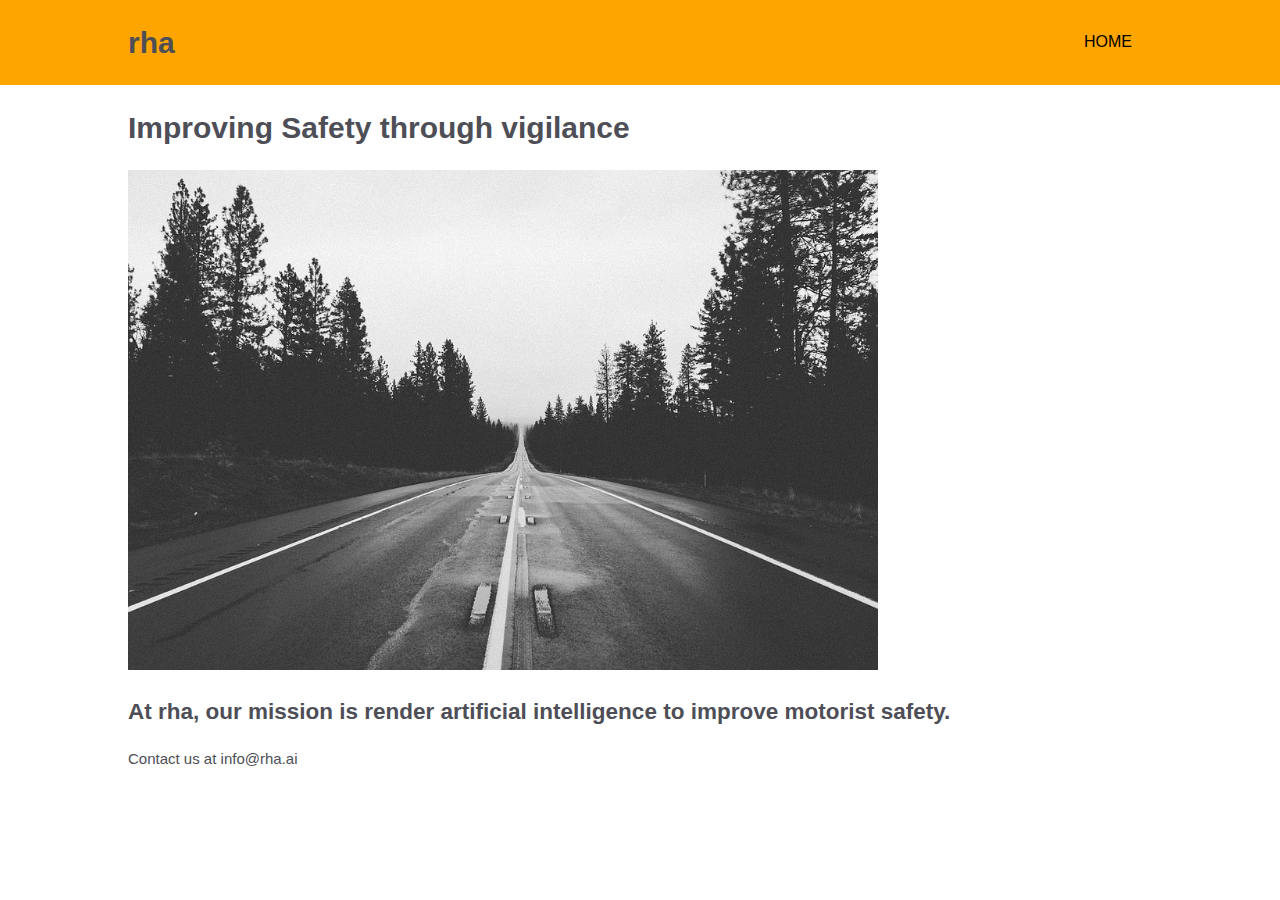
<file: index.html>
<!DOCTYPE html>
<html>
<head>
    <meta charset="utf-8">
<meta name="viewport" content="width=device-width">
<meta name="author" content="Matthew Simiele">
<title> rha | Welcome</title>
<link rel="stylesheet" href="./style.css">
</head>
<body>
    <header>
        <div class="container">
            <div id="branding">
                <h1>rha</h1>
            </div>
            <nav role="navigation">
                <ul>
                    <li class="current"><a href="index.html">Home</a></li>
                </ul>
            </nav>
        </div>
    </header>
    <div class='container'>
        <div id="intro-container">
            <h1>Improving Safety through vigilance</h1>
            <img src='road.jpg' style='width:50em'>
            <h2>At rha, our mission is render artificial intelligence to improve motorist safety.</h2>
			<a>Contact us at info@rha.ai</a>
        </div>
    </div>
    <script src="/main.js"></script>
</body>
</html>
</file>
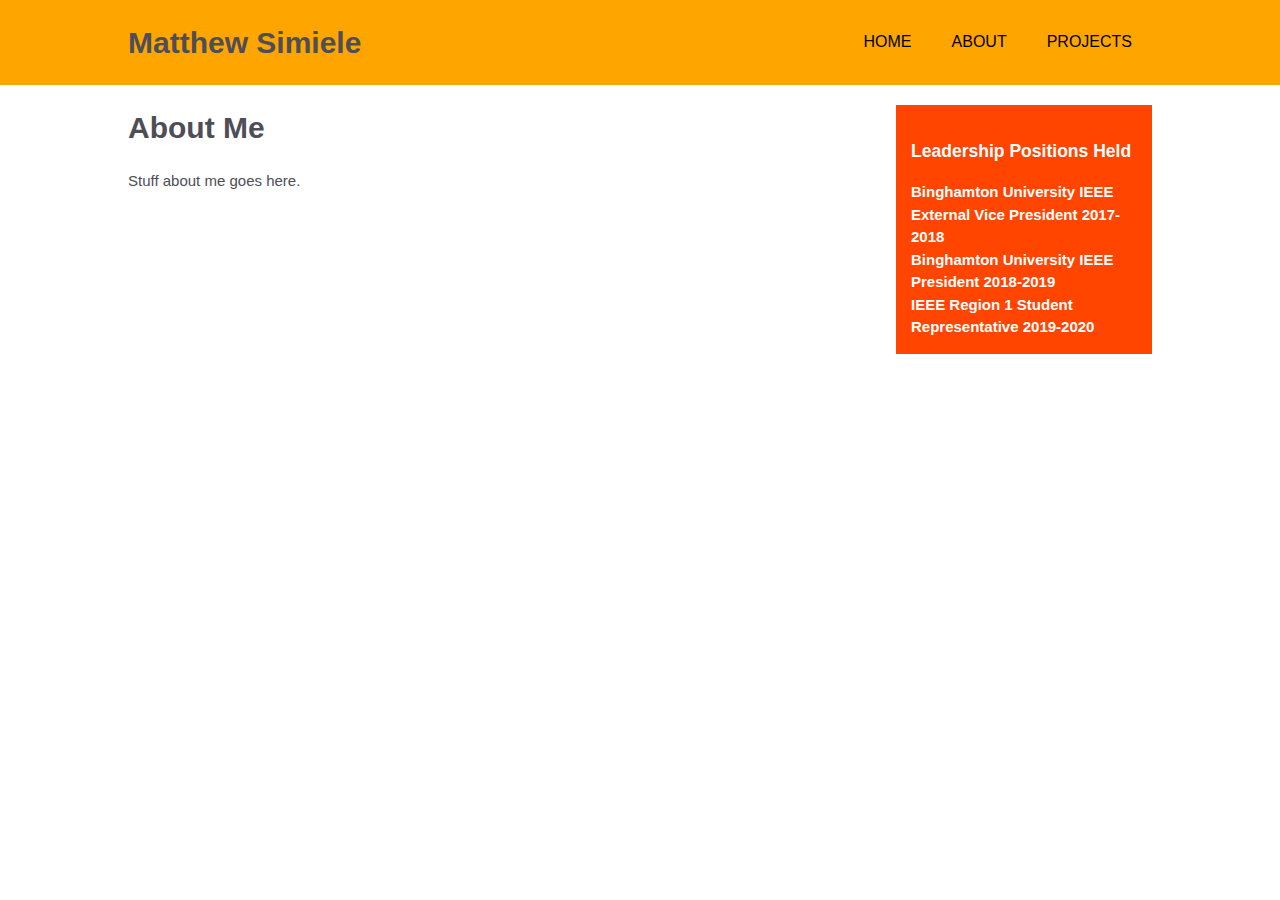
<file: about.html>
<!DOCTYPE html>
<html>
<head>
    <meta charset="utf-8">
<meta name="viewport" content="width=device-width">
<meta name="author" content="Matthew Simiele">
<title> Matthew Simiele | About</title>
<link rel="stylesheet" href="./style.css">
</head>
<body>
    <header>
        <div class="container">
            <div id="branding">
                <h1>Matthew Simiele</h1>
            </div>
            <nav>
                <ul>
                    <li><a href="index.html">Home</a></li>
                    <li class="current"><a href="about.html">About</a></li>
                    <li><a href="Projects.html">Projects</a></li>
                </ul>
            </nav>
        </div>
    </header>


    <section id="main">
        <div class="container">
            <article id="main-col">
                <h1 class="page-title">About Me</h1>
                <p>Stuff about me goes here.</p>
            </article>
            <aside id="sidebar">
                <div class="dark">
                <h3>Leadership Positions Held</h3>
                    <ul>
                        <li><b>Binghamton University IEEE External Vice President 2017-2018</b></li>
                        <li><b>Binghamton University IEEE President 2018-2019</b></li>
                        <li><b>IEEE Region 1 Student Representative 2019-2020</b></li>
                    </ul>
                </div>
            </aside>
        </div>
    </section>
</body>
</html>
</file>
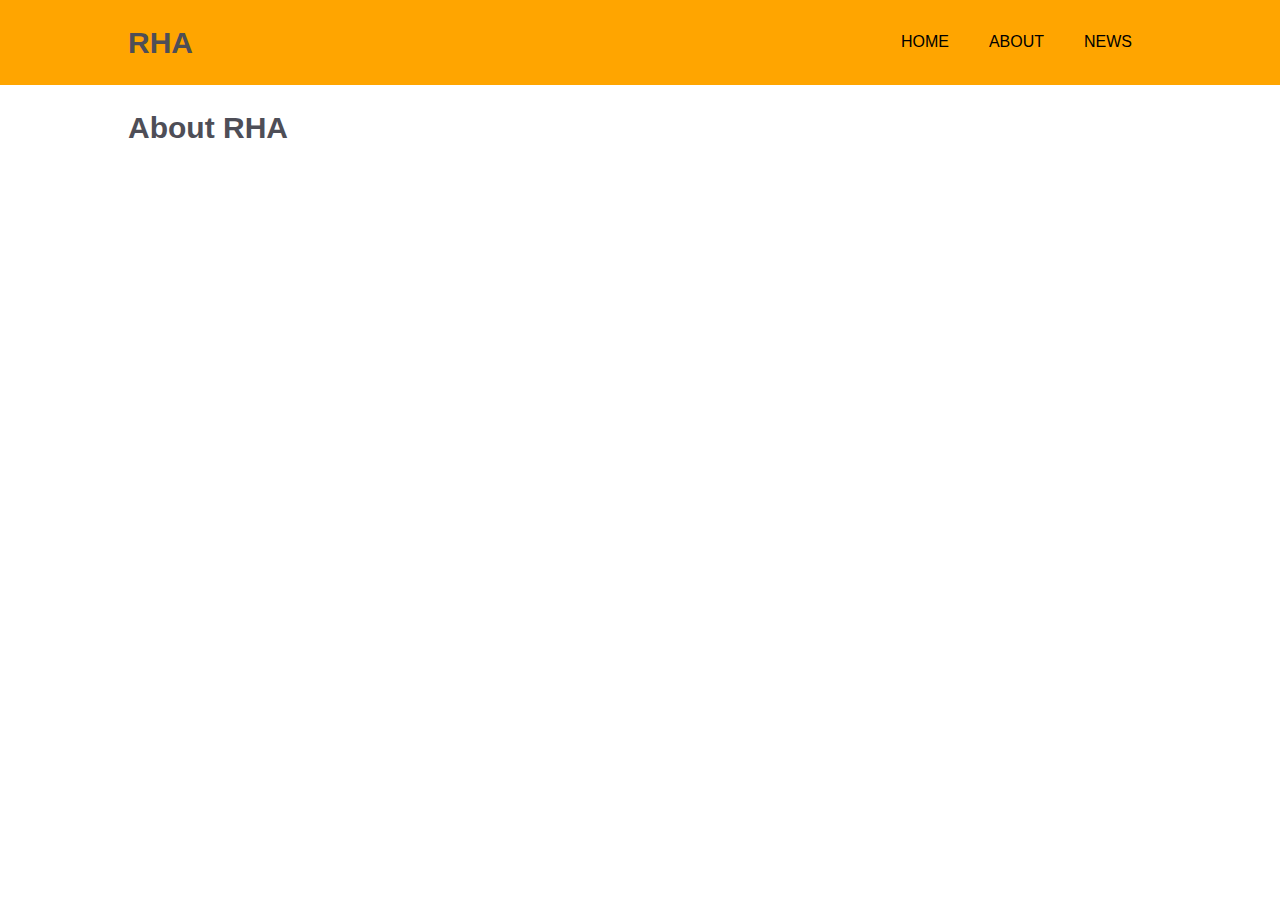
<file: about_company.html>
<!DOCTYPE html>
<html>
<head>
    <meta charset="utf-8">
<meta name="viewport" content="width=device-width">
<meta name="author" content="Matthew Simiele">
<title> RHA | About the Company</title>
<link rel="stylesheet" href="./style.css">
</head>
<body>
    <header>
        <div class="container">
            <div id="branding">
                <h1>RHA</h1>
            </div>
            <nav role="navigation"> 
                <ul>
                    <li><a href="index.html">Home</a></li>
                    <li class="about"><a aria-haspopup="true">About</a>
                        <ul class="dropdown" aria-label="submenu">
                                <li class="current"><a href="about_company.html">About The Company</a></li>
                                <li><a href="about_us.html">About Us</a></li>
                        </ul>
                    </li>
                    <li><a href="news.html">News</a></li>
                </ul>
            </nav>
        </div>
    </header>

    <section id="main">
        <div class="container">
            <article id="main-col">
                <h1 class="page-title">About RHA</h1>
            </article>
        </div>
    </section>

</body>
</html>
</file>
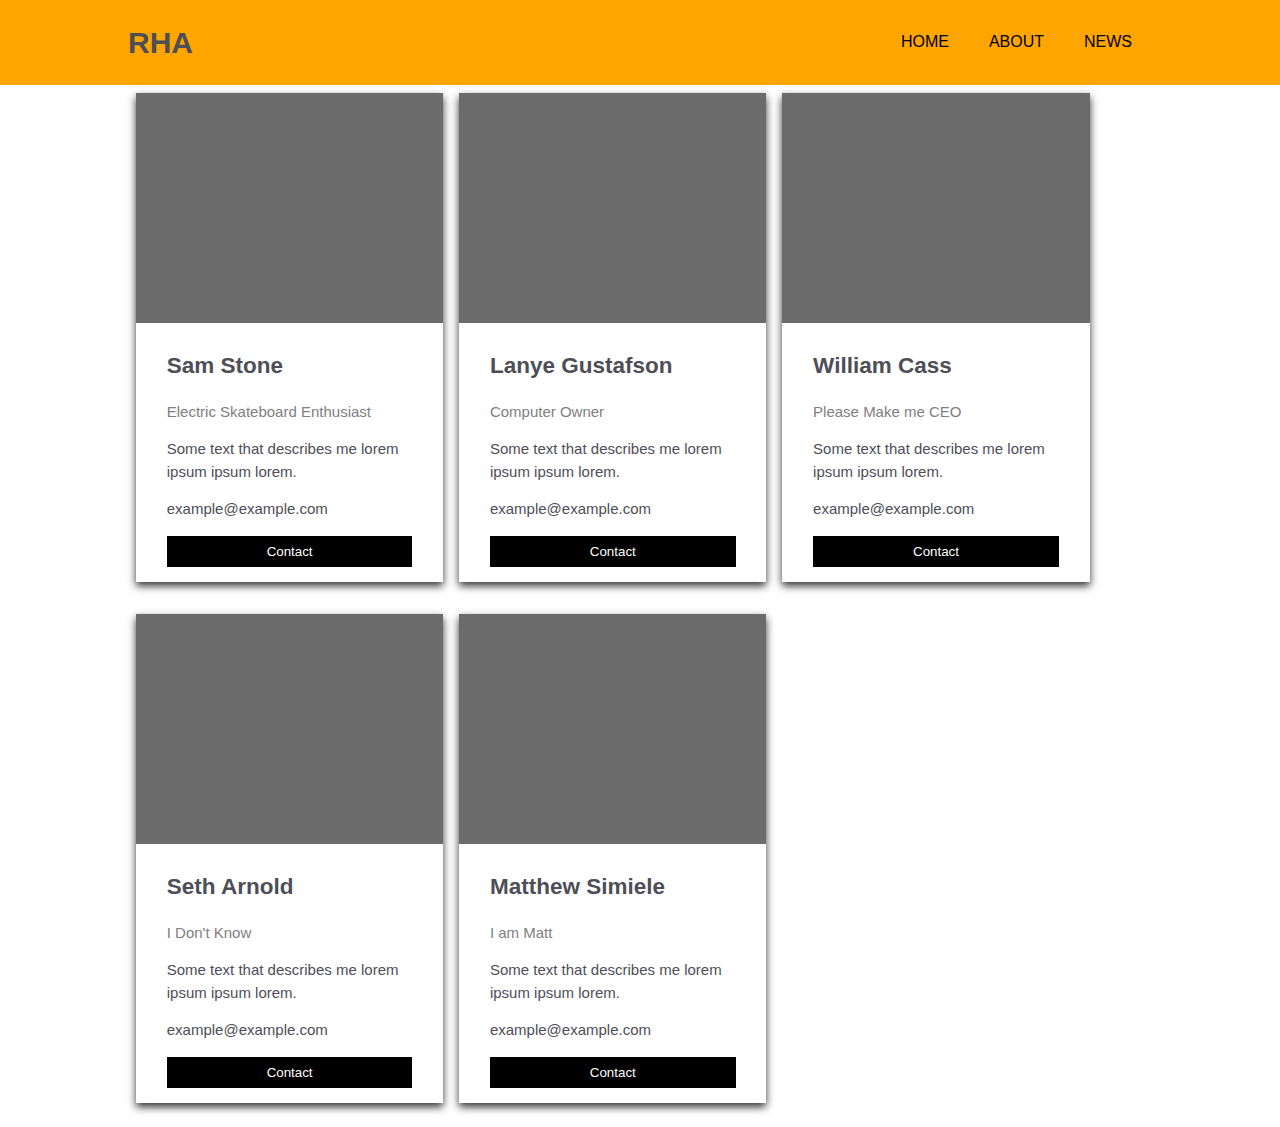
<file: about_us.html>
<!DOCTYPE html>
<html>
<head>
    <meta charset="utf-8">
<meta name="viewport" content="width=device-width">
<meta name="author" content="Matthew Simiele">
<title> RHA | About Us</title>
<link rel="stylesheet" href="./style.css">
</head>
<body>
    <header>
        <div class="container">
            <div id="branding">
                <h1>RHA</h1>
            </div>
            <nav role="navigation">
                <ul>
                    <li><a href="index.html">Home</a></li>
                    <li class="about"><a aria-haspopup="true">About</a>
                        <ul class="dropdown" aria-label="submenu">
                                <li><a href="about_company.html">About The Company</a></li>
                                <li class = "current"><a href="about_us.html">About Us</a></li>
                        </ul>
                    </li>
                    <li><a href="news.html">News</a></li>
                </ul>
            </nav>
        </div>
    </header>

    <div class="container">
    <div class="row">
        <div class="column">
          <div class="card">
            <img src="blank.png" alt="Sam" style="width:100%">
            <div class="container">
              <h2>Sam Stone</h2>
              <p class="title">Electric Skateboard Enthusiast</p>
              <p>Some text that describes me lorem ipsum ipsum lorem.</p>
              <p>example@example.com</p>
              <p><button class="button">Contact</button></p>
            </div>
          </div>
        </div>
      
        <div class="column">
          <div class="card">
            <img src="blank.png" alt="Lanye" style="width:100%">
            <div class="container">
              <h2>Lanye Gustafson</h2>
              <p class="title">Computer Owner</p>
              <p>Some text that describes me lorem ipsum ipsum lorem.</p>
              <p>example@example.com</p>
              <p><button class="button">Contact</button></p>
            </div>
          </div>
        </div>
      
        <div class="column">
          <div class="card">
            <img src="blank.png" alt="Will" style="width:100%">
            <div class="container">
              <h2>William Cass</h2>
              <p class="title">Please Make me CEO</p>
              <p>Some text that describes me lorem ipsum ipsum lorem.</p>
              <p>example@example.com</p>
              <p><button class="button">Contact</button></p>
            </div>
          </div>
        </div>
      </div>

      <div class="row">
        <div class="column">
          <div class="card">
            <img src="blank.png" alt="Seth" style="width:100%">
            <div class="container">
              <h2>Seth Arnold</h2>
              <p class="title">I Don't Know</p>
              <p>Some text that describes me lorem ipsum ipsum lorem.</p>
              <p>example@example.com</p>
              <p><button class="button">Contact</button></p>
            </div>
          </div>
        </div>
      
        <div class="column">
          <div class="card">
            <img src="blank.png" alt="Matthew" style="width:100%">
            <div class="container">
              <h2>Matthew Simiele</h2>
              <p class="title">I am Matt</p>
              <p>Some text that describes me lorem ipsum ipsum lorem.</p>
              <p>example@example.com</p>
              <p><button class="button">Contact</button></p>
            </div>
          </div>
        </div>
      </div>
    </div>


</body>
</html>
</file>
<file: style.css>
html {
    color:rgb(78, 78, 87);
}
body{
    font: 15px/1.5 "Trebuchet MS", sans-serif;
    padding: 0;
    margin: 0;
    background: #ffffff;
    
}
/* Global */
.container{
    width: 80%;
    margin: auto;
    overflow: visible;
    float: center;
}

ul{
    margin: 0;
    padding: 0;
    list-style-type: none;
}

.dark{
    padding: 15px;
    background: #FF4500;
    color: #ffffff;
    margin-top: 10px;
    margin-bottom: 10px; 
}

/* Header */
header{
    background: #ffa500;
    color: #000000;
    padding-top: 20px;
    min-height: 65px;
    border-bottom: #9e9fae;
}

header a{
    color: #000000;
    text-decoration: none;
    text-transform: uppercase;
    font-size: 16px;
}

header #branding{
    float: left;
}

header #branding h1{
    margin: 0;
    color:rgb(78, 78, 87);
}

header nav{
    float: right;
    margin-top: 0px;
}

header nav li {
    background: #ffa500;
    display: block;
    float: left;
    padding: 10px 20px;
    position: relative;
    text-decoration: none;
    transition-duration: 0.5s;
}
    
header nav li a {
    
}
  
header nav li:hover {
    background: red;
    cursor: pointer;
}
  
header nav ul li ul {
    background: orange;
    visibility: hidden;
    opacity: 0;
    min-width: 5rem;
    position: absolute;
    transition: all 0.5s ease;
    margin-top: 10px;
    left: 0;
    display: none;
}
  
header nav ul li:hover > ul,
header nav ul li ul:hover,
header nav ul li ul:focus {
    visibility: visible;
    opacity: 1;
    display: block;
}
  
header nav ul li ul li {
    clear: both;
    width: 100%;
}

header .current a{

}

#showcase{
    min-height: 300px;
    background:url('./showcase.jpg') no-repeat; 
    background-position: center;
    text-align: center;
   
}

/*Boxes*/

#boxes{
    margin-top: 25px;
}

#boxes .box{
    float: left;
    text-align: center;
    width: 30%;
    padding: 10px;
}

#boxes .box img{
    width:90 px;
}

/* Sidebar */
aside#sidebar{
    float: right;
    width: 25%;
    margin-top: 10px;
}

aside#sidebar b{
    list-style-type: none;
}

/* Main-col */
article#main-col{
    float: left;
    width: 70%;
}

/* Footer */
footer{
    background: #09097f;
    color: #ffffff;
    padding-top: 20px;
    min-height: 65px;
    border-bottom: #9e9fae;
}

footer a{
    background: #ffa500;
    text-decoration: none;
    text-transform: uppercase;
    font-size: 16px;
}

footer li{
    /* float: left; */
    display: inline;
    padding: 0 15px 0 15px;

}

footer nav{
    float: right;
    margin-top: 10px;
}

/* About Us Boxes */

.column {
    float: left;
    width: 30%;
    margin-bottom: 16px;
    padding: 8px 8px;
  }
  
  /* Add some shadows to create a card effect */
  .card {
    box-shadow: 0 4px 8px 0 rgba(0, 0, 0, 0.8);
  }
  
  /* Some left and right padding inside the container */
  .container {
    padding: 0 16px;
  }
  
  /* Clear floats */
  .container::after, .row::after {
    content: "";
    clear: both;
    display: table;
  }
  
  .title {
    color: grey;
  }
  
  .button {
    border: none;
    outline: 0;
    display: inline-block;
    padding: 8px;
    color: white;
    background-color: #000;
    text-align: center;
    cursor: pointer;
    width: 100%;
  }
  
  .button:hover {
    background-color: #555;
  }

/* Media Queries */
@media(max-width: 768px){
    header #branding,
    #boxes .box,
    footer nav,
    footer nav li {
        float: none;
        text-align: center;
        width: 100%;
    }

    header nav{
        float: none;
        width: 100%;
    }

    .column {
        width: 100%;
        display: block;
    }

    header{
        padding-bottom: 20px;
    }

    #showcase h1{
        margin-top: 40px;
    }
}
</file>
